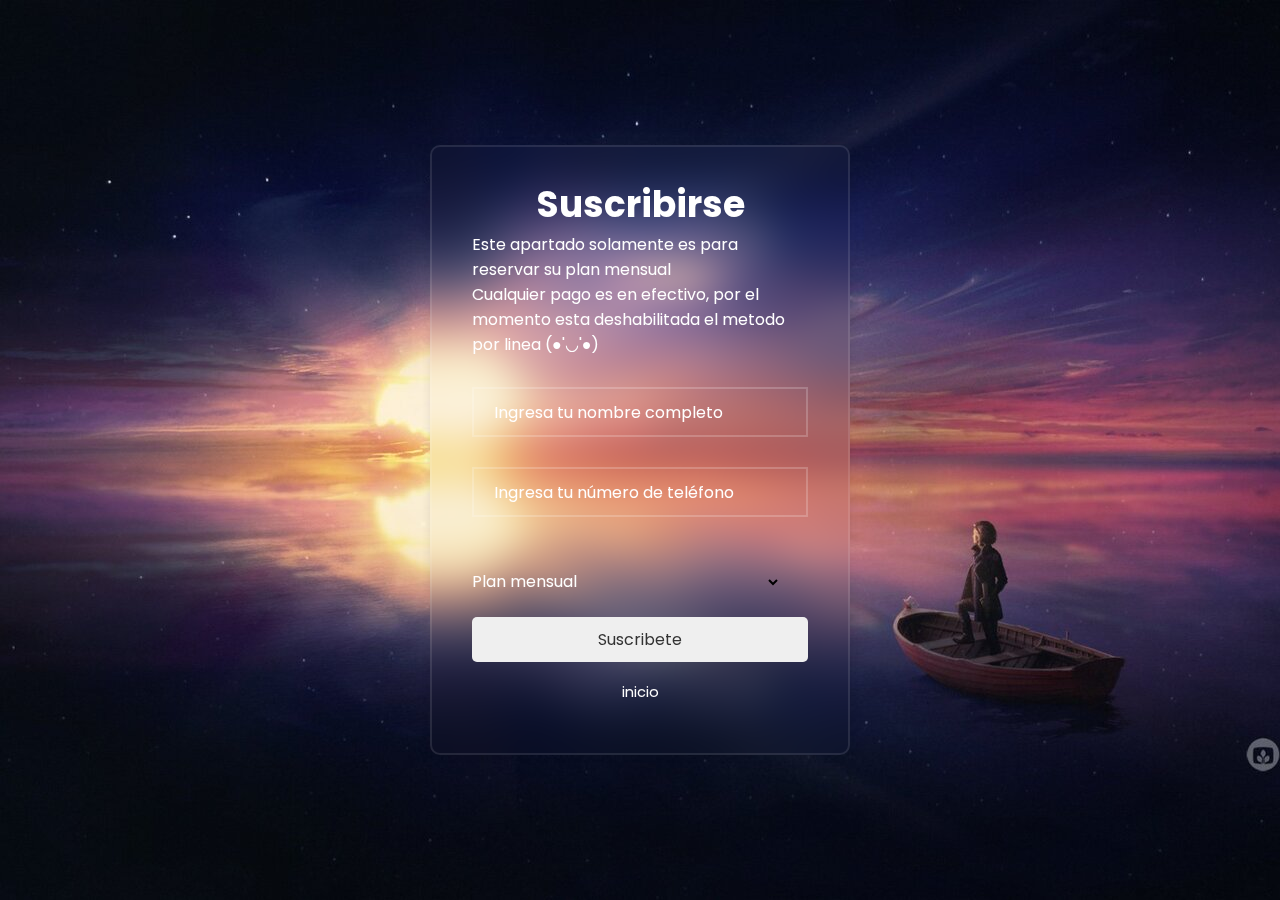
<file: Login.html>
<html lang="en">
<head>
    <meta charset="UTF-8">
    <meta name="viewport" content="width=device-width, initial-scale=1.0">
    <title>Nail and Beauty Lounge</title>
    <link rel="stylesheet" href="styles.css">
</head>
<body>
    <div class="container">
        <form action="#">
            <h1>Suscribirse</h1>
            <p>Este apartado solamente es para reservar su plan mensual</p>
           <p>Cualquier pago es en efectivo, por el momento esta deshabilitada el metodo por linea (●'◡'●)</p>
            <div class="input-box">
                <input type="user" placeholder="Ingresa tu nombre completo"
                required>
            </div>
            <div class="input-box">
                <input type="Phone" placeholder="Ingresa tu número de teléfono"
                required>
            </div>
            <section id="input-box">
                <label for="plan">Plan mensual</label>
                <select id="plan" name="plan-men" autocomplete="plan" enterkeyhint="done" required>
                    <option selected value="SPACER"> </option>
                    <option value="op1">Suscripción Básica</option>
                    <option value="op2">Suscripción Spa</option>
                    <option value="op3">Suscripción Premium</option>
                    <option value="op4">Suscripción Elite</option>
                </select>  
            </section>

            <button type="submit" class="btn"><a href="sbs.html">Suscribete</a></button>
           <div class="register-link">
            <p><a href="pricing.html">inicio</a></p>
           </div>

        </form>
    </div>
</body>
</file>
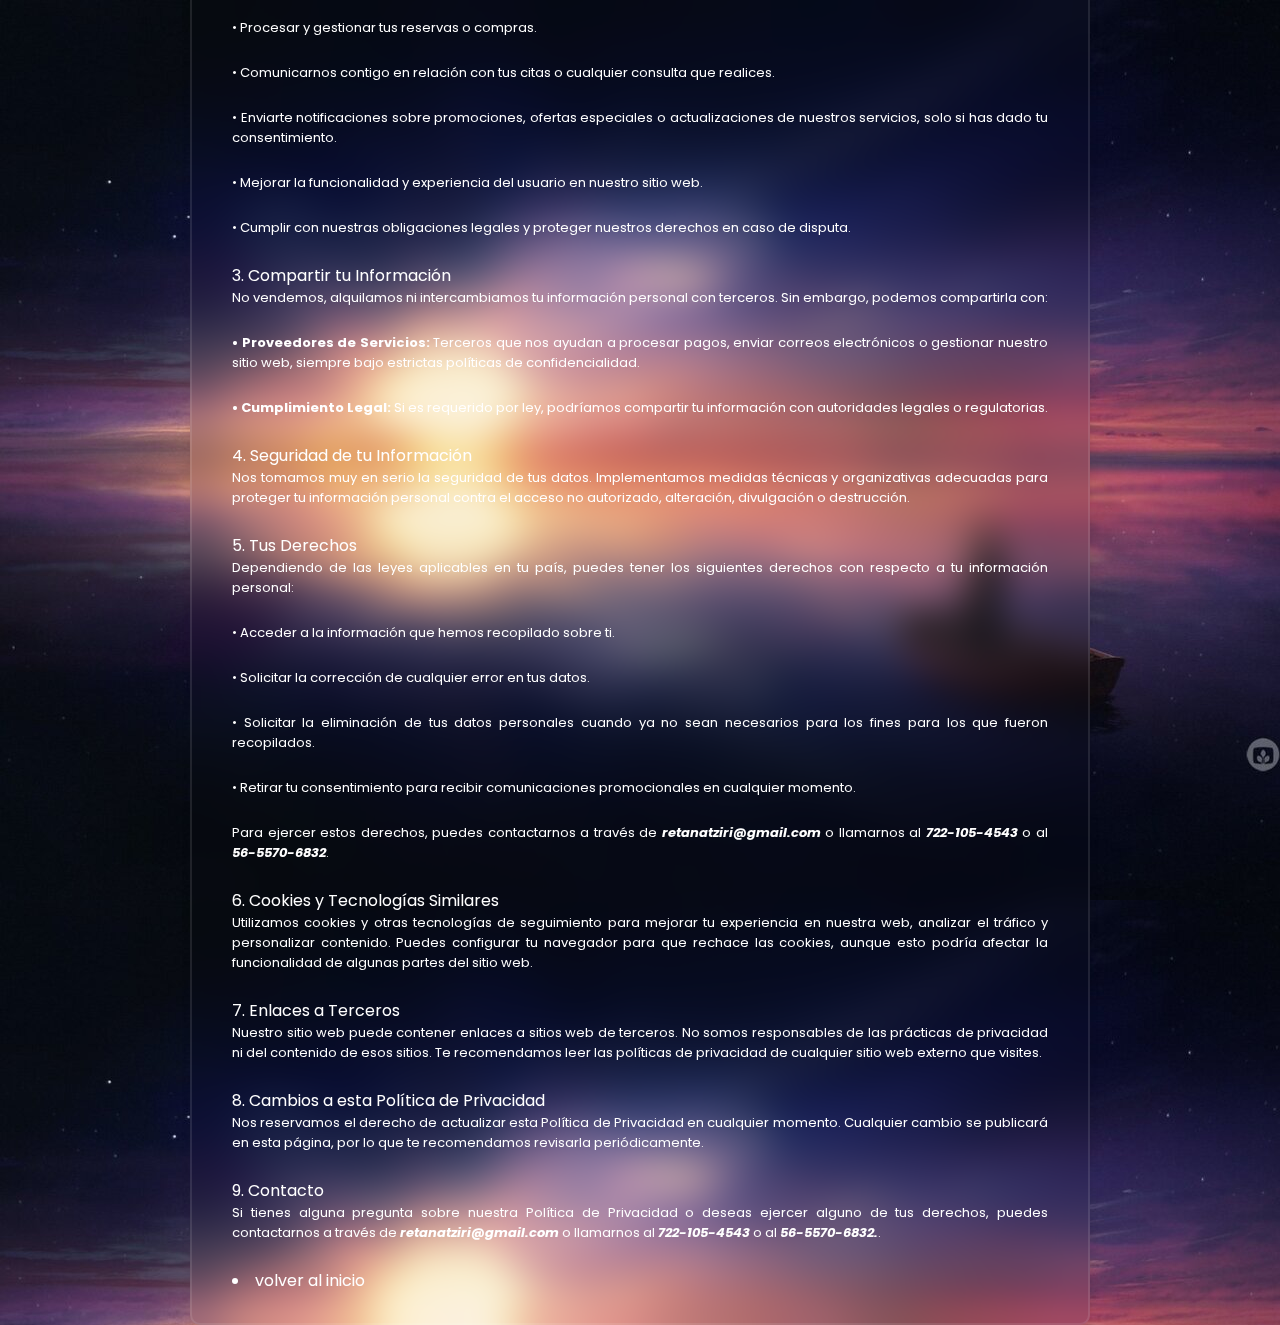
<file: privacy.html>
<html lang="en">
<head>
    <meta charset="UTF-8">
    <meta name="viewport" content="width=device-width, initial-scale=1.0">
    <title>Politica de privacidad</title>
    <link rel="stylesheet" href="styles2.css">

</head>
<body>
    <div class="container">
        <h1>Política de Privacidad</h1>
        <p>En <i>Nail and Beauty Lounge</i>, estamos comprometidos con la protección de la privacidad de nuestros usuarios. Esta Política de Privacidad describe cómo recopilamos, utilizamos y protegemos tu información personal cuando visitas nuestro sitio web o utilizas nuestros servicios.</p>
        
        <br>1. Información que Recopilamos </p>
        <p>Recopilamos diferentes tipos de información personal cuando interactúas con nuestra página web, incluyendo:</p>
        <br><p><b>• Datos de Contacto:</b> Como nombre, correo electrónico, número de teléfono y dirección postal al hacer una reserva o consulta. </p>
        <br><p><b>• Datos de Navegación:</b> Información sobre el uso de nuestro sitio web, como direcciones IP, tipo de navegador, páginas visitadas, y la duración de las visitas, a través de cookies y tecnologías similares.</p>
        
        <br>2. Cómo Utilizamos tu Información</p>
        <p>Usamos tu información personal para los siguientes fines:</p>
        <br><p>• Procesar y gestionar tus reservas o compras. </p>
        <br><p>• Comunicarnos contigo en relación con tus citas o cualquier consulta que realices. </p>
        <br><p>• Enviarte notificaciones sobre promociones, ofertas especiales o actualizaciones de nuestros servicios, solo si has dado tu consentimiento. </p>
        <br><p>• Mejorar la funcionalidad y experiencia del usuario en nuestro sitio web.</p>
        <br><p>• Cumplir con nuestras obligaciones legales y proteger nuestros derechos en caso de disputa.</p>
    
        <br>3. Compartir tu Información</p>
        <p>No vendemos, alquilamos ni intercambiamos tu información personal con terceros. Sin embargo, podemos compartirla con:</p>
        <br><p><b>• Proveedores de Servicios:</b> Terceros que nos ayudan a procesar pagos, enviar correos electrónicos o gestionar nuestro sitio web, siempre bajo estrictas políticas de confidencialidad. </p>
        <br><p><b>• Cumplimiento Legal:</b> Si es requerido por ley, podríamos compartir tu información con autoridades legales o regulatorias.</p>

        <br>4. Seguridad de tu Información</p>
        <p>Nos tomamos muy en serio la seguridad de tus datos. Implementamos medidas técnicas y organizativas adecuadas para proteger tu información personal contra el acceso no autorizado, alteración, divulgación o destrucción.</p>
        
        <br>5. Tus Derechos</p>
        <p>Dependiendo de las leyes aplicables en tu país, puedes tener los siguientes derechos con respecto a tu información personal:</p>
        <br><p>• Acceder a la información que hemos recopilado sobre ti.</p>
        <br><p>• Solicitar la corrección de cualquier error en tus datos.</p>
        <br><p>• Solicitar la eliminación de tus datos personales cuando ya no sean necesarios para los fines para los que fueron recopilados.</p>
        <br><p>• Retirar tu consentimiento para recibir comunicaciones promocionales en cualquier momento.</p>
        <br><p>Para ejercer estos derechos, puedes contactarnos a través de <i><b>retanatziri@gmail.com</b></i> o llamarnos al <b><i>722-105-4543</i></b> o al <b><i>56-5570-6832</i></b>.</p>
        <br>6. Cookies y Tecnologías Similares</p>
        <p>Utilizamos cookies y otras tecnologías de seguimiento para mejorar tu experiencia en nuestra web, analizar el tráfico y personalizar contenido. Puedes configurar tu navegador para que rechace las cookies, aunque esto podría afectar la funcionalidad de algunas partes del sitio web.</p>
        
        <br>7. Enlaces a Terceros</p>
        <p>Nuestro sitio web puede contener enlaces a sitios web de terceros. No somos responsables de las prácticas de privacidad ni del contenido de esos sitios. Te recomendamos leer las políticas de privacidad de cualquier sitio web externo que visites.</p>
        
        <br>8. Cambios a esta Política de Privacidad</p>
        <p>Nos reservamos el derecho de actualizar esta Política de Privacidad en cualquier momento. Cualquier cambio se publicará en esta página, por lo que te recomendamos revisarla periódicamente.</p>
        
        <br>9. Contacto</p>
        <p>Si tienes alguna pregunta sobre nuestra Política de Privacidad o deseas ejercer alguno de tus derechos, puedes contactarnos a través de <b><i>retanatziri@gmail.com</i></b> o llamarnos al <b><i>722-105-4543</b></i> o al <i><b>56-5570-6832.</i></b>.</p>
        <div class="register-link">
        <br><li><a href="index.html">volver al inicio</a></li>
    </div>
    </body>

</html>
</file>
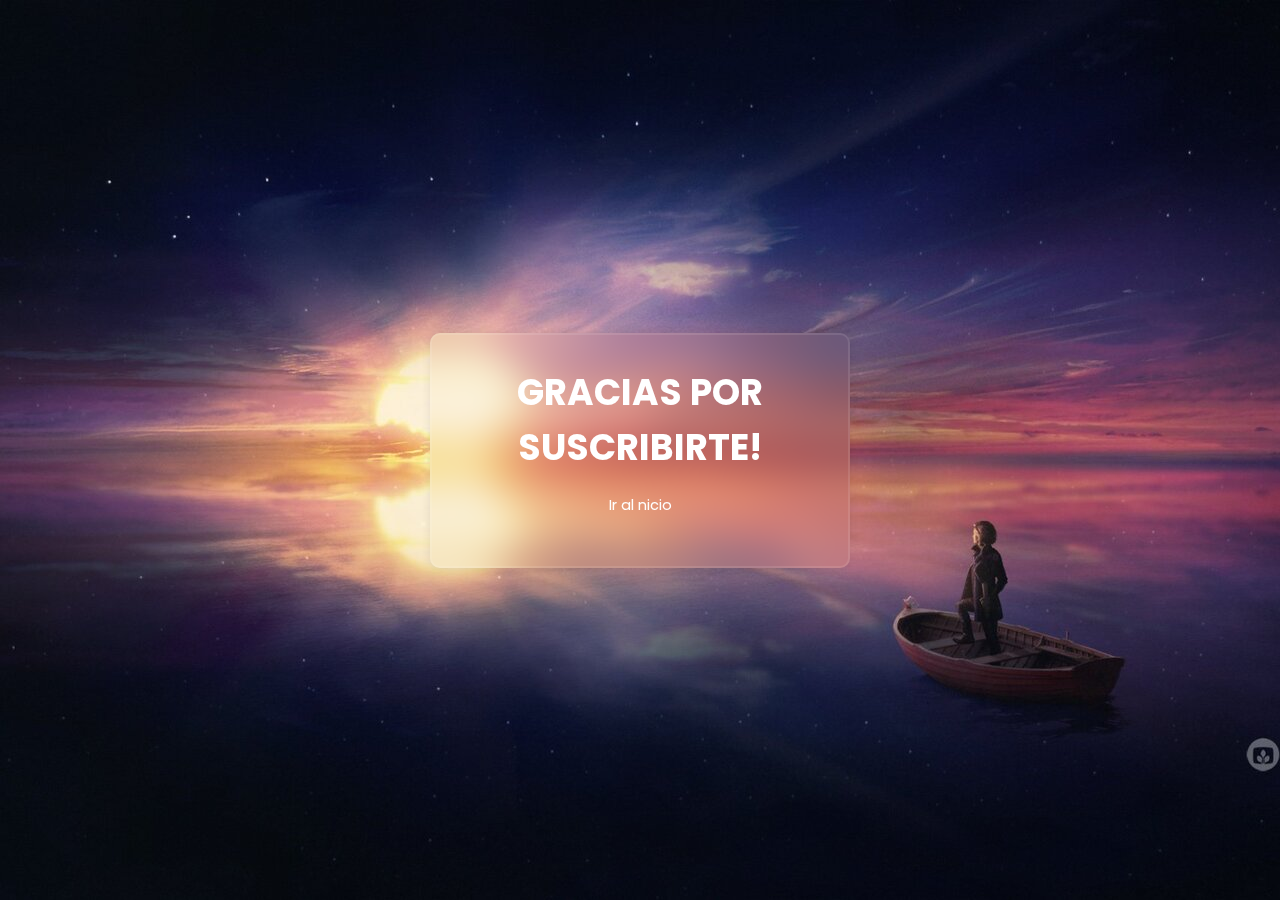
<file: sbs.html>
<html lang="en">
<head>
    <meta charset="UTF-8">
    <meta name="viewport" content="width=device-width, initial-scale=1.0">
    <title>Nail and Beauty Lounge</title>
    <link rel="stylesheet" href="styles.css">
</head>
<body>
    <div class="container">
        <form action="#">
            <h1>GRACIAS POR SUSCRIBIRTE! </h1>
            <div class="register-link">
                <p><a href="pricing.html">Ir al nicio</a></p>
            </div>
        </form>
    </div>
</body>
</file>
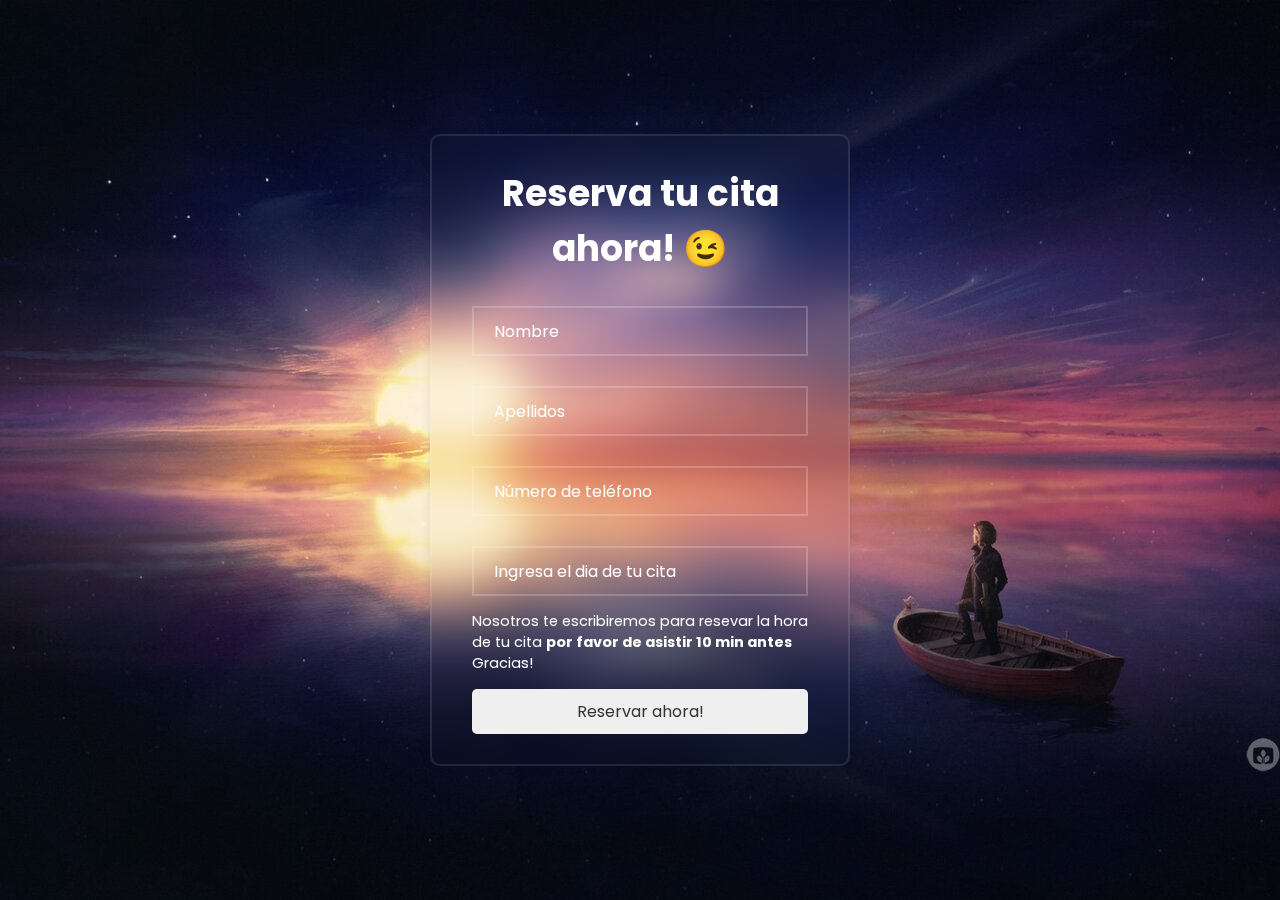
<file: signup.html>
<html lang="en">
<head>
    <meta charset="UTF-8">
    <meta name="viewport" content="width=device-width, initial-scale=1.0">
    <title>Nail and Beauty Lounge</title>
    <link rel="stylesheet" href="styles.css">
</head>
<body>
    <div class="container">
        <form action="#">
            <h1>Reserva tu cita ahora! 😉</h1>
          
            <div class="input-box">
                <input type="firstname" placeholder="Nombre"
                required>
            </div> <div class="input-box">
                <input type="secondname" placeholder="Apellidos"
                required>
            </div>
            
            <div class="input-box">
                <input type="mail" placeholder="Número de teléfono"
                required>
            </div>
            <div class="input-box">
                <input type="text" placeholder="Ingresa el dia de tu cita"
                required>
            </div>
            <div class="remember-forgot">
                <label>Nosotros te escribiremos para resevar la hora de tu cita  <b>
                    por favor de asistir 10 min antes</b> Gracias!</label>
            </div>
            <button type="submit" class="btn"><a href="pricing.html">Reservar ahora!</a></button>

        </form>
    </div>
</body>
</html>
</file>
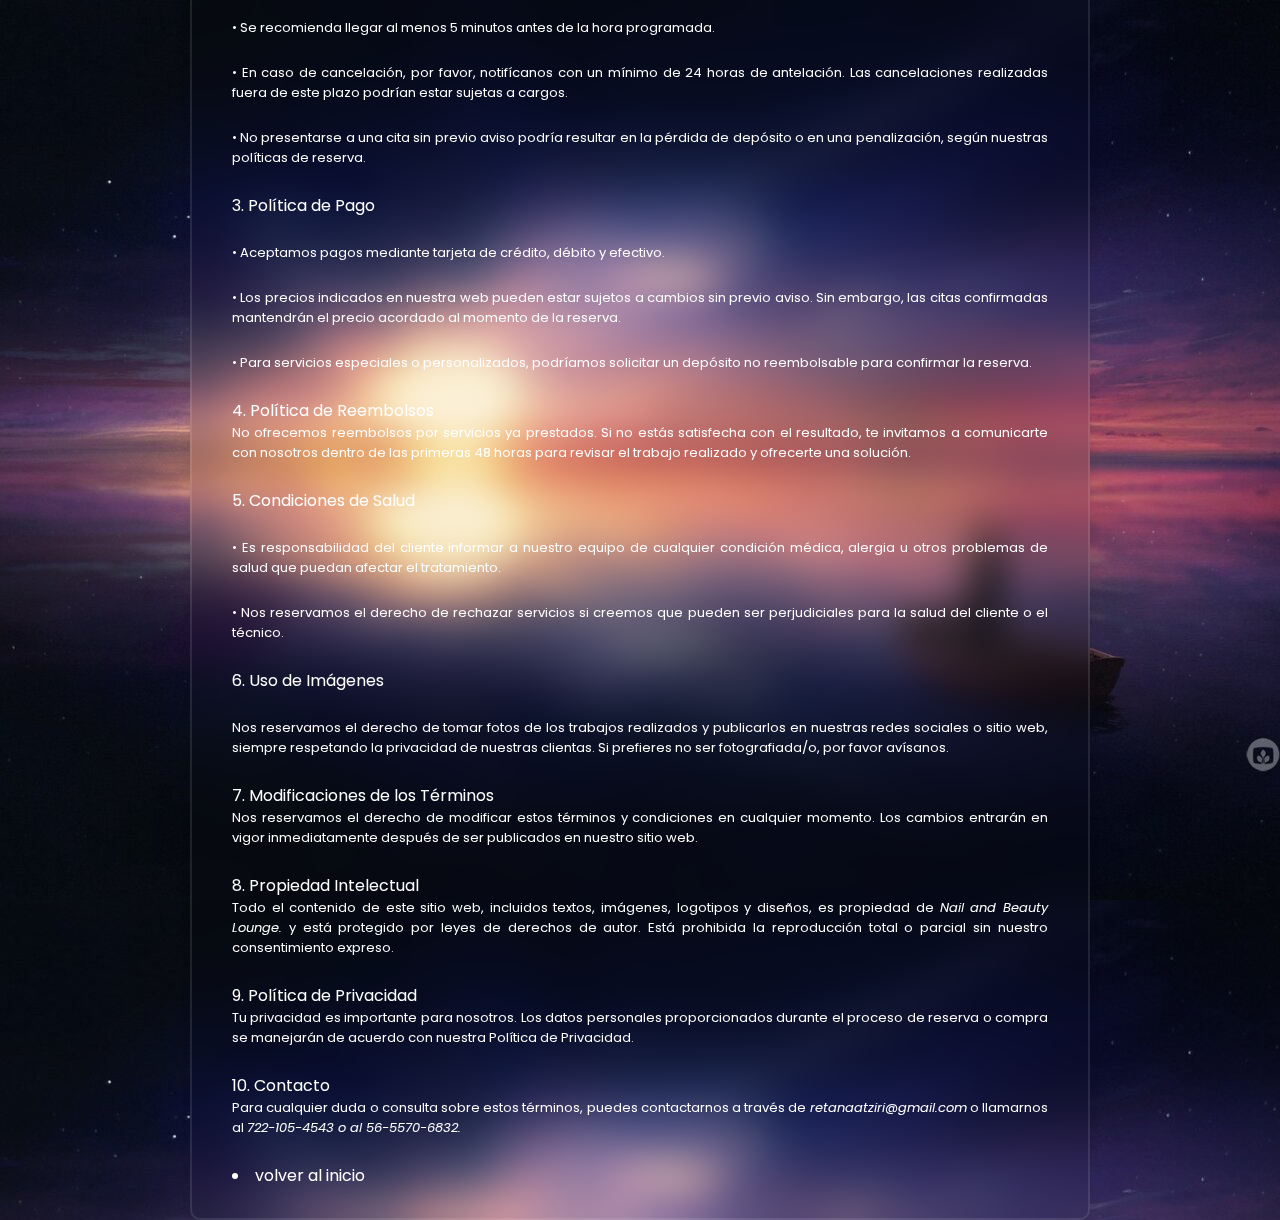
<file: terms.html>
<html lang="en">
<head>
    <meta charset="UTF-8">
    <meta name="viewport" content="width=device-width, initial-scale=1.0">
    <title>terminos y condiciones</title>
    <link rel="stylesheet" href="styles2.css">

</head>
<body>
    <div class="container">
        <h1>Terminos y condiciones</h1>
        <p>Bienvenida/o a <i>Nail and Beauty Lounge</i>. Estos términos y condiciones regulan el uso de nuestro sitio web y los servicios proporcionados. Al acceder y utilizar nuestra página web, aceptas estar de acuerdo con los siguientes términos:</p>
        
        <br>1. Uso del Sitio Web</p>
        <p>El acceso a nuestro sitio web es gratuito. Al utilizarlo, aceptas no realizar acciones que puedan dañar el contenido, la funcionalidad o el rendimiento del sitio.</p>
        <br>2. Reservas</p>
        <br><p>• Las reservas de citas pueden realizarse a través de nuestra plataforma en línea o por teléfono</p>
        <br><p>• Se recomienda llegar al menos 5 minutos antes de la hora programada.</p>
        <br><p>• En caso de cancelación, por favor, notifícanos con un mínimo de 24 horas de antelación. Las cancelaciones realizadas fuera de este plazo podrían estar sujetas a cargos. </p>
        <br><p>•	No presentarse a una cita sin previo aviso podría resultar en la pérdida de depósito o en una penalización, según nuestras políticas de reserva. </p>
        <br>3. Política de Pago</p>
        <br><p>•	Aceptamos pagos mediante tarjeta de crédito, débito y efectivo. </p>
        <br><p> •	Los precios indicados en nuestra web pueden estar sujetos a cambios sin previo aviso. Sin embargo, las citas confirmadas mantendrán el precio acordado al momento de la reserva.</p>
        <br><p>•	Para servicios especiales o personalizados, podríamos solicitar un depósito no reembolsable para confirmar la reserva. </p>
        <br>4. Política de Reembolsos</p>
        <p>No ofrecemos reembolsos por servicios ya prestados. Si no estás satisfecha con el resultado, te invitamos a comunicarte con nosotros dentro de las primeras 48 horas para revisar el trabajo realizado y ofrecerte una solución.</p>
        <br>5. Condiciones de Salud</p>
        <br><p>• Es responsabilidad del cliente informar a nuestro equipo de cualquier condición médica, alergia u otros problemas de salud que puedan afectar el tratamiento.</p>
        <br><p> •	Nos reservamos el derecho de rechazar servicios si creemos que pueden ser perjudiciales para la salud del cliente o el técnico.</p>
        <br>6. Uso de Imágenes</p>
        <br><p> Nos reservamos el derecho de tomar fotos de los trabajos realizados y publicarlos en nuestras redes sociales o sitio web, siempre respetando la privacidad de nuestras clientas. Si prefieres no ser fotografiada/o, por favor avísanos.</p>
        <br>7. Modificaciones de los Términos</p>
        <p>Nos reservamos el derecho de modificar estos términos y condiciones en cualquier momento. Los cambios entrarán en vigor inmediatamente después de ser publicados en nuestro sitio web.</p>
        <br>8. Propiedad Intelectual</p>
        <p>Todo el contenido de este sitio web, incluidos textos, imágenes, logotipos y diseños, es propiedad de <i>Nail and Beauty Lounge.</i> y está protegido por leyes de derechos de autor. Está prohibida la reproducción total o parcial sin nuestro consentimiento expreso.</p>
        <br>9. Política de Privacidad</p>
        <p>Tu privacidad es importante para nosotros. Los datos personales proporcionados durante el proceso de reserva o compra se manejarán de acuerdo con nuestra Política de Privacidad.</p>
        <br>10. Contacto</p>
        <p>Para cualquier duda o consulta sobre estos términos, puedes contactarnos a través de <i>retanaatziri@gmail.com</i> o llamarnos al <i>722-105-4543 o al 56-5570-6832.</i></p>
        <div class="register-link">
        <br><li><a href="index.html">volver al inicio</a></li>
    </div>
    </body>

</html>
</file>
<file: styles.css>
@import url("https://fonts.googleapis.com/css2?family=Poppins&display=swap");

* {
    margin: 0;
    padding: 0;
    box-sizing: border-box;
    font-family: "Poppins", sans-serif;
}
body{
    display: flex;
    justify-content: center;
    align-items: center;
    min-height: 100vh;
    background: url(ocean-explore-1440x900.jpg) no-repeat;
    background-size: cover;

}
.container{
    /*background: green;*/
    width: 420px;
    border: 2px solid rgba(255, 255, 255, 0.1);
    box-shadow: 0px 0px 10px rgba(0,0,0,0.1);
    color: #fff;
    border-radius: 10px;
    padding: 30px 40px;
    backdrop-filter: blur(18px);
    
}
.container h1{
    font-size: 36;
    text-align: center;
}
.container .input-box{
position: relative;
width: 100%;
height: 50px;
margin: 30px 0px;

}
.input-box input{
    width: 100%;
    height: 100%;
    background: transparent;
    border: none;
    outline: none;
    border: 2px solid rgb(255,255,255,0.2);
    font-size: 16px;
    color: #fff;
    padding: 20px 45px 20px 20px;

}
.input-box input::placeholder{
    color: #fff;
    
}
.container .remember-forgot{
    display: flex;
    justify-content: space-between;
    font-size: 14.5px;
    margin: -15px 0px 15px;

}
.remember-forgot label input{
    color: #fff;
    margin-right: 3px;
    
}
.remember-forgot a{
    color: #fff;
    text-decoration: none;
}
.remember-forgot a:hover{
    text-decoration: underline;
}
.container .btn{
    width: 100%;
    height: 45px;
    border: none;
    outline: none;
    border-radius: 5px;
    box-decoration-break: 0px 0px 10px rgba(0,0,0,0.1);
    cursor: pointer;
    font-size: 16px;
    font-weight: 400;
    color: #333;

}
.container .btn a{
    color: #333;
    text-decoration: none;
}
.container .register-link{
    font-size: 14.5px;
    text-align: center;
    margin: 20px 0px 20px;
}
.register-link p a{
    color: #fff;
    text-decoration: none;
    
}
.register-link p a:hover{
    text-decoration: none;
}
select{
    background: transparent;
    -webkit-text-fill-color: #ffffff;
    width: 200px;
    height: 30px;
    border: none;
    outline: none;
    outline: none;
    cursor: pointer;
    font-size: 13px;
    font-weight: 400;
    margin: 20px 0px 20px;
}
</file>
<file: styles2.css>
@import url("https://fonts.googleapis.com/css2?family=Poppins&display=swap");
* {
    margin: 0;
    padding: 0;
    box-sizing: border-box;
    font-family: "Poppins", sans-serif;
}
body{
    display: flex;
    justify-content: center;
    align-items: center;
    min-height: 100vh;
    background: url(ocean-explore-1440x900.jpg);
    background-size: cover;

}
.container{
    /*background: green;*/
    width: 900px;
    border: 2px solid rgba(255, 255, 255, 0.1);
    box-shadow: 0px 0px 10px rgba(0,0,0,0.1);
    color: #fff;
    border-radius: 10px;
    padding: 30px 40px;
    backdrop-filter: blur(18px);
    
}
.container h1{
    font-size: 36;
    text-align: center;
}
.container p{
    font-size: 13;
    text-align: justify;
}
.container .input-box{
position: relative;
width: 100%;
height: 50px;
margin: 30px 0px;
}
}
.container .register-link{
    font-size: 14.5px;
    text-align: center;
    margin: 20px 0px 20px;
}
.register-link a{
    color: #fff;
    text-decoration: none;
    
}
</file>
